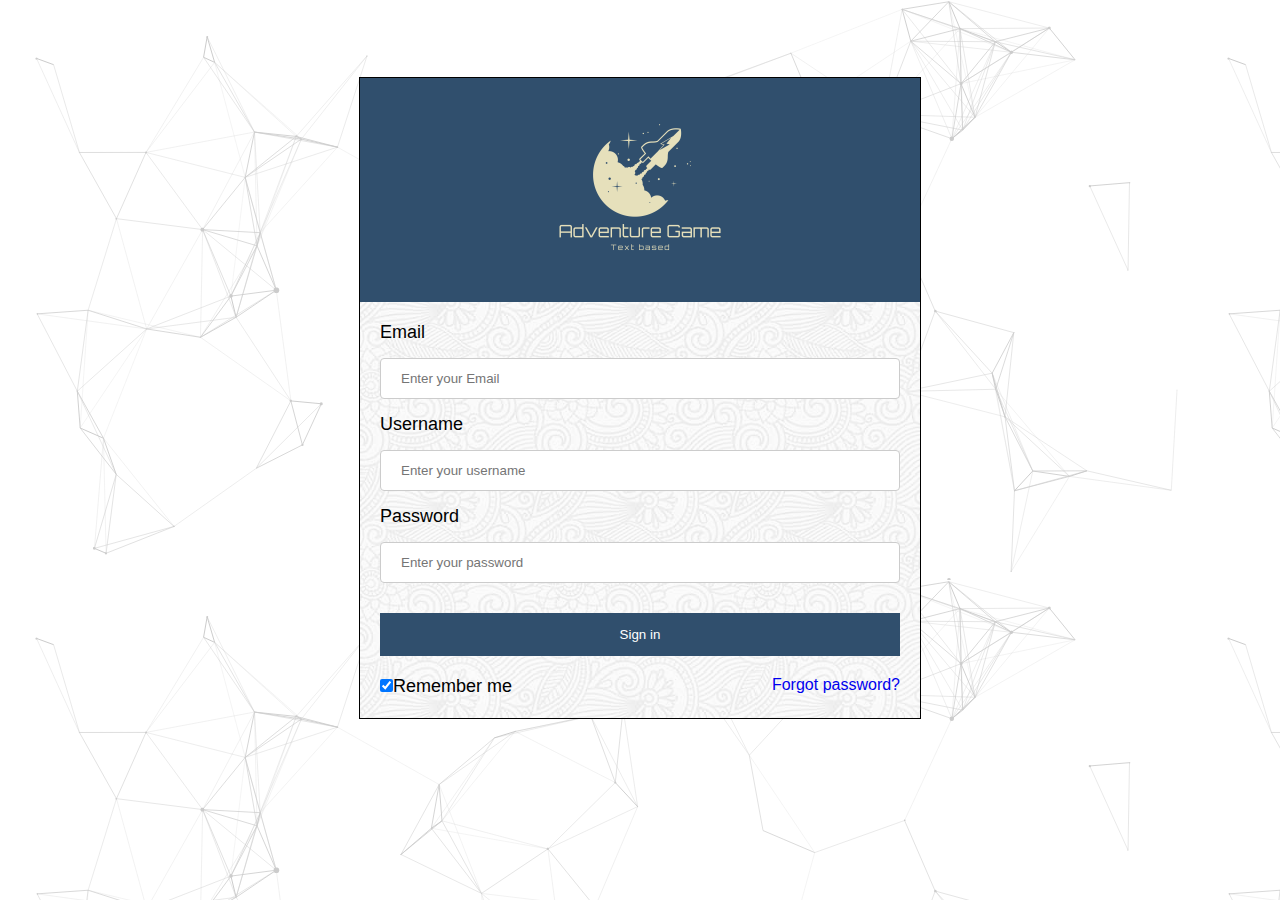
<file: signin.html>
<!DOCTYPE html>
<html lang="en">
<head>
    <meta charset="UTF-8">
    <meta http-equiv="X-UA-Compatible" content="IE=edge">
    <meta name="viewport" content="width=device-width, initial-scale=1.0">
    <title>Minisajt Sign In</title>
    <link rel="stylesheet" href="signin.css">
    <link rel="icon" type="image/x-icon" href="images/logo2.png" />
</head>
<body>
    <div class="sign-up">
        <div class="banner">
            <div>
                <img class="logo" src="images/logo2.png" alt="Logo" />
            </div>
        </div>
        <form class="inputs">
            <label for="email">Email</label>
            <input type="text" id="email" placeholder="Enter your Email" required>
            <label for="username">Username</label>
            <input type="text" id="username" placeholder="Enter your username" required>
            <label for="password">Password</label>
            <input type="password" id="password" placeholder="Enter your password" required>
            <button type="submit">Sign in</button>
            <div class="bottom-div">
                <label>
                    <input type="checkbox" id="remember" checked="checked">Remember me
                </label>
                <a class="forgot" href="#">Forgot password?</a>
            </div>
        </form>
    </div>
</body>
</html>
</file>
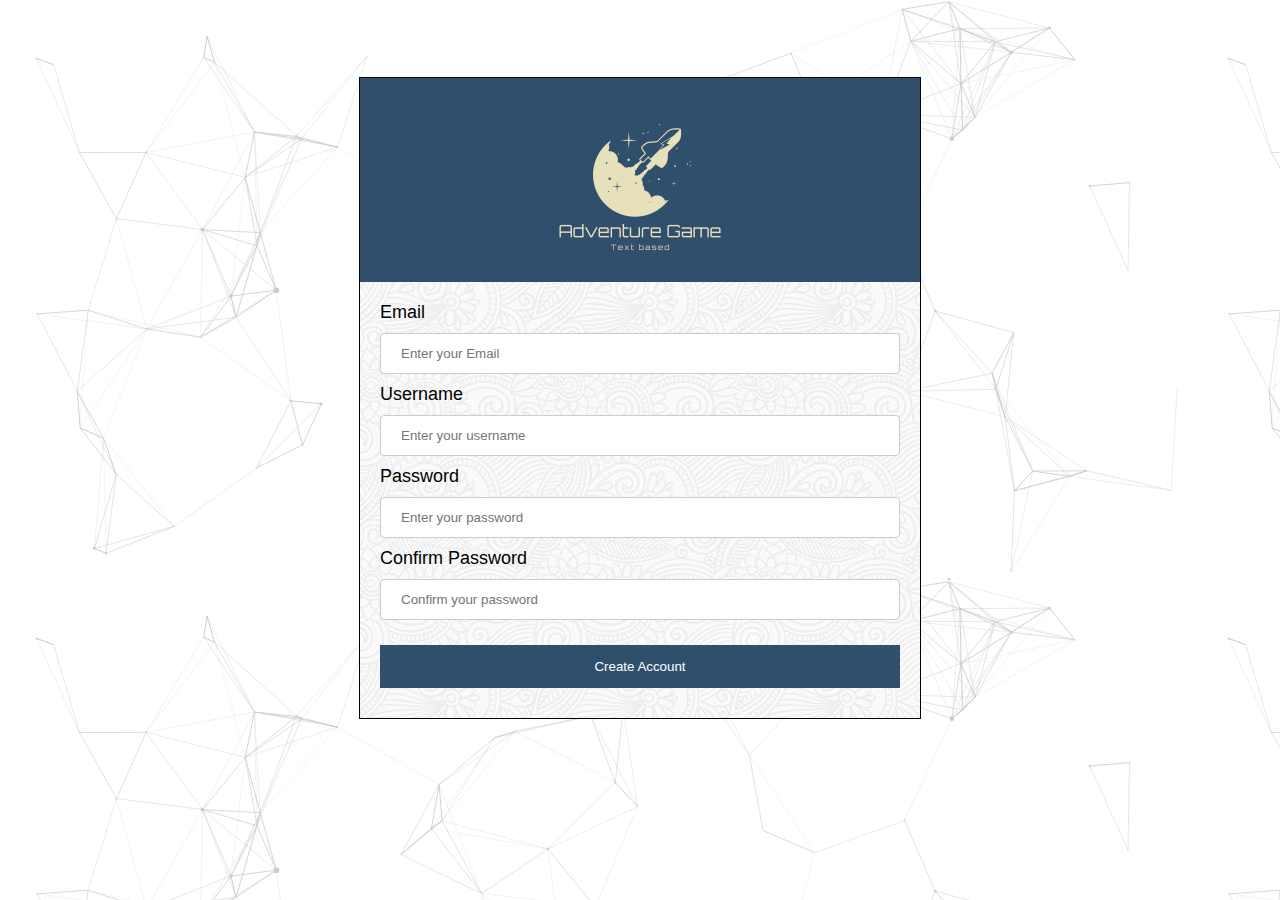
<file: signup.html>
<!DOCTYPE html>
<html lang="en">
<head>
    <meta charset="UTF-8">
    <meta http-equiv="X-UA-Compatible" content="IE=edge">
    <meta name="viewport" content="width=device-width, initial-scale=1.0">
    <title>Minisajt Sign Up</title>
    <link rel="stylesheet" href="signup.css">
    <link rel="icon" type="image/x-icon" href="images/logo2.png" />
</head>
<body>
    <div class="sign-up">
        <div class="banner">
            <div>
                <img class="logo" src="images/logo2.png" alt="Logo" />
            </div>
        </div>
        <form class="inputs">
            <label for="email">Email</label>
            <input type="text" id="email" placeholder="Enter your Email" required>
            <label for="username">Username</label>
            <input type="text" id="username" placeholder="Enter your username" required>
            <label for="password">Password</label>
            <input type="password" id="password" placeholder="Enter your password" required>
            <label for="conpassword">Confirm Password</label>
            <input type="password" id="password" placeholder="Confirm your password" required>
            <button type="submit">Create Account</button>
        </form>
    </div>
</body>
</html>
</file>
<file: signin.css>
* {
  margin: 0;
  padding: 0;
}

body {
  display: flex;
  justify-content: center;
  background-image: url(images/white-background.png);
}

.banner {
  display: flex;
  justify-content: center;
  background-color: rgb(48, 79, 109);
  height: 35%;
  width: 100%;
}

.sign-up {
  display: flex;
  align-items: center;
  flex-direction: column;
  border: black solid 1px;
  margin-top: 6%;
  width: 35rem;
  height: 40em;
  background-image: url(images/white-background1.png);
}

.inputs {
  padding: 20px;
}

label {
  font-family: Arial, Helvetica, sans-serif;
  font-size: large;
}

input[type="text"],
input[type="password"] {
  width: 100%;
  padding: 12px 20px;
  margin: 15px 0;
  border: 1px solid #ccc;
  border-radius: 4px;
  box-sizing: border-box;
}

button {
  background-color: rgb(48, 79, 109);
  color: white;
  padding: 14px 20px;
  margin: 15px 0;
  border: none;
  cursor: pointer;
  width: 100%;
}

button:hover {
  opacity: 0.9;
}

.bottom-div {
  margin-top: 5px;
}

.forgot {
  float: right;
  text-decoration: none;
  font-family: Arial, Helvetica, sans-serif;
}

.forgot:hover {
  text-decoration: underline;
}
</file>
<file: signup.css>
* {
  margin: 0;
  padding: 0;
}

body {
  display: flex;
  justify-content: center;
  background-image: url(images/white-background.png);
}

.banner {
  display: flex;
  justify-content: center;
  background-color: rgb(48, 79, 109);
  height: 35%;
  width: 100%;
}

.sign-up {
  display: flex;
  align-items: center;
  flex-direction: column;
  border: black solid 1px;
  margin-top: 6%;
  width: 35rem;
  height: 40em;
  background-image: url(images/white-background1.png);
}

.inputs {
  padding: 20px;
}

label {
  font-family: Arial, Helvetica, sans-serif;
  font-size: large;
}

input {
  width: 100%;
  padding: 12px 20px;
  margin: 10px 0;
  border: 1px solid #ccc;
  border-radius: 4px;
  box-sizing: border-box;
}

button {
  background-color: rgb(48, 79, 109);
  color: white;
  padding: 14px 20px;
  margin: 15px 0;
  border: none;
  cursor: pointer;
  width: 100%;
}

button:hover {
  opacity: 0.9;
}
</file>
